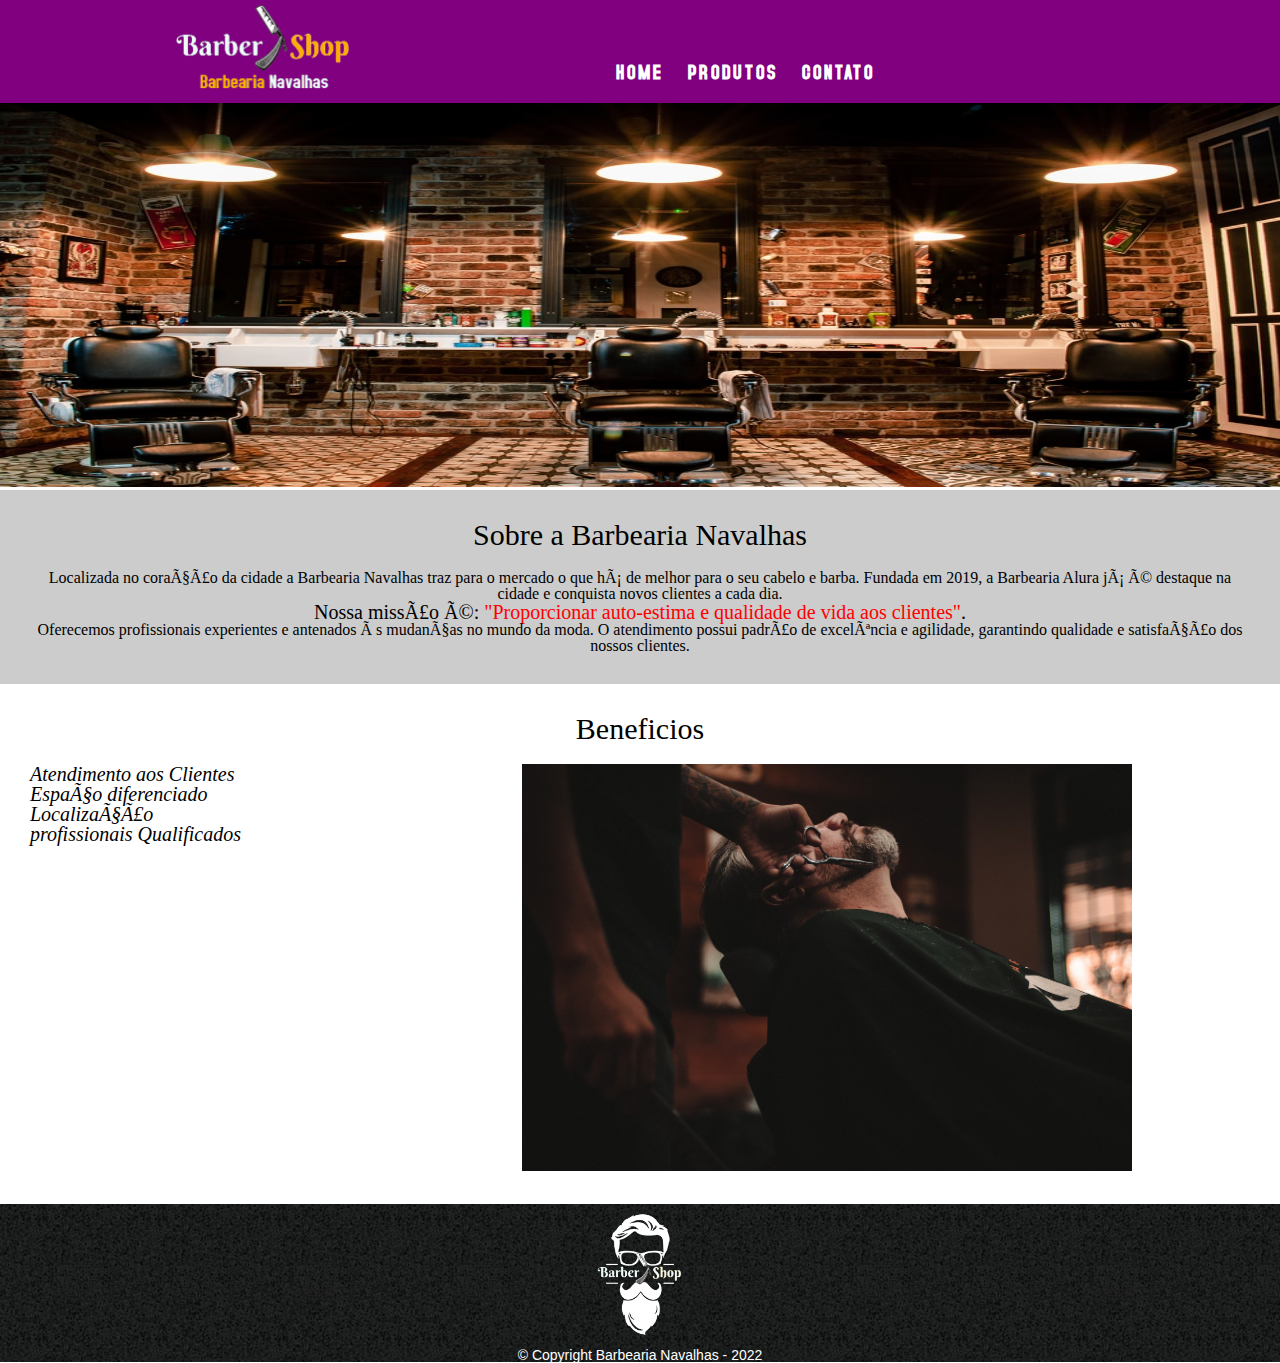
<file: index.html>
<!DOCTYPE html>
<html lang="pt=br">
    <head>
        <meta charset="UFT-8">
        <title>Barbearia Navalhas</title>
        <link rel="stylesheet" href="css/reset.css">
        <link rel="stylesheet" href="css/produtos.css">
        <link rel="stylesheet" href="css/style.css">

    </head>
    <body>
        <header>
            <div class="box">
                <h1><img src="image/logoBarberShop3.png" width="20%" alt="logoBarbeariaNavalhas"></h1>
                <nav>
                    <ul>
                        <li><a href="index.html">Home</a></li>
                        <li><a href="produtos.html">Produtos</a></li>
                        <li><a href="contato.html">Contato</a></li>
                    </ul>
                </nav>
            </div>
        </header>
        <img class="banner" src="image/photo-1585747860715-2ba37e788b70.jfif" >

        <div class="principal">
            <h2 class="titulo_centralizado">Sobre a Barbearia Navalhas</h2>
            <p>Localizada no coração da cidade a <strong>Barbearia Navalhas</strong> traz para o mercado o que há de melhor para o seu cabelo e barba.
                Fundada em 2019, a Barbearia Alura já é destaque na cidade e conquista novos clientes a cada dia.</p>

            <p id="missao"><em>Nossa missão é: <strong>"Proporcionar auto-estima e qualidade de vida aos clientes"</strong>.</em></p>
                
            <p>
                Oferecemos profissionais experientes e antenados às mudanças no mundo da moda. 
                O atendimento possui padrão de excelência e agilidade, garantindo qualidade e satisfação dos nossos clientes.
            </p>
        </div>
        
        <div class="beneficios">
            <h2 class="titulo_centralizado">Beneficios</h2>
            <ul>
                <li class="itens">Atendimento aos Clientes</li>
                <li class="itens">Espaço diferenciado</li>
                <li class="itens">Localização</li>
                <li class="itens">profissionais Qualificados</li>
            </ul>

            <img src="image/beneficios.jpg">
        </div>
           
        <footer>
            <img src="image/logo-branco2.png">
            <p class="copyright">&copy; Copyright Barbearia Navalhas - 2022</p>
        </footer>          

    </body>
</html>
</file>
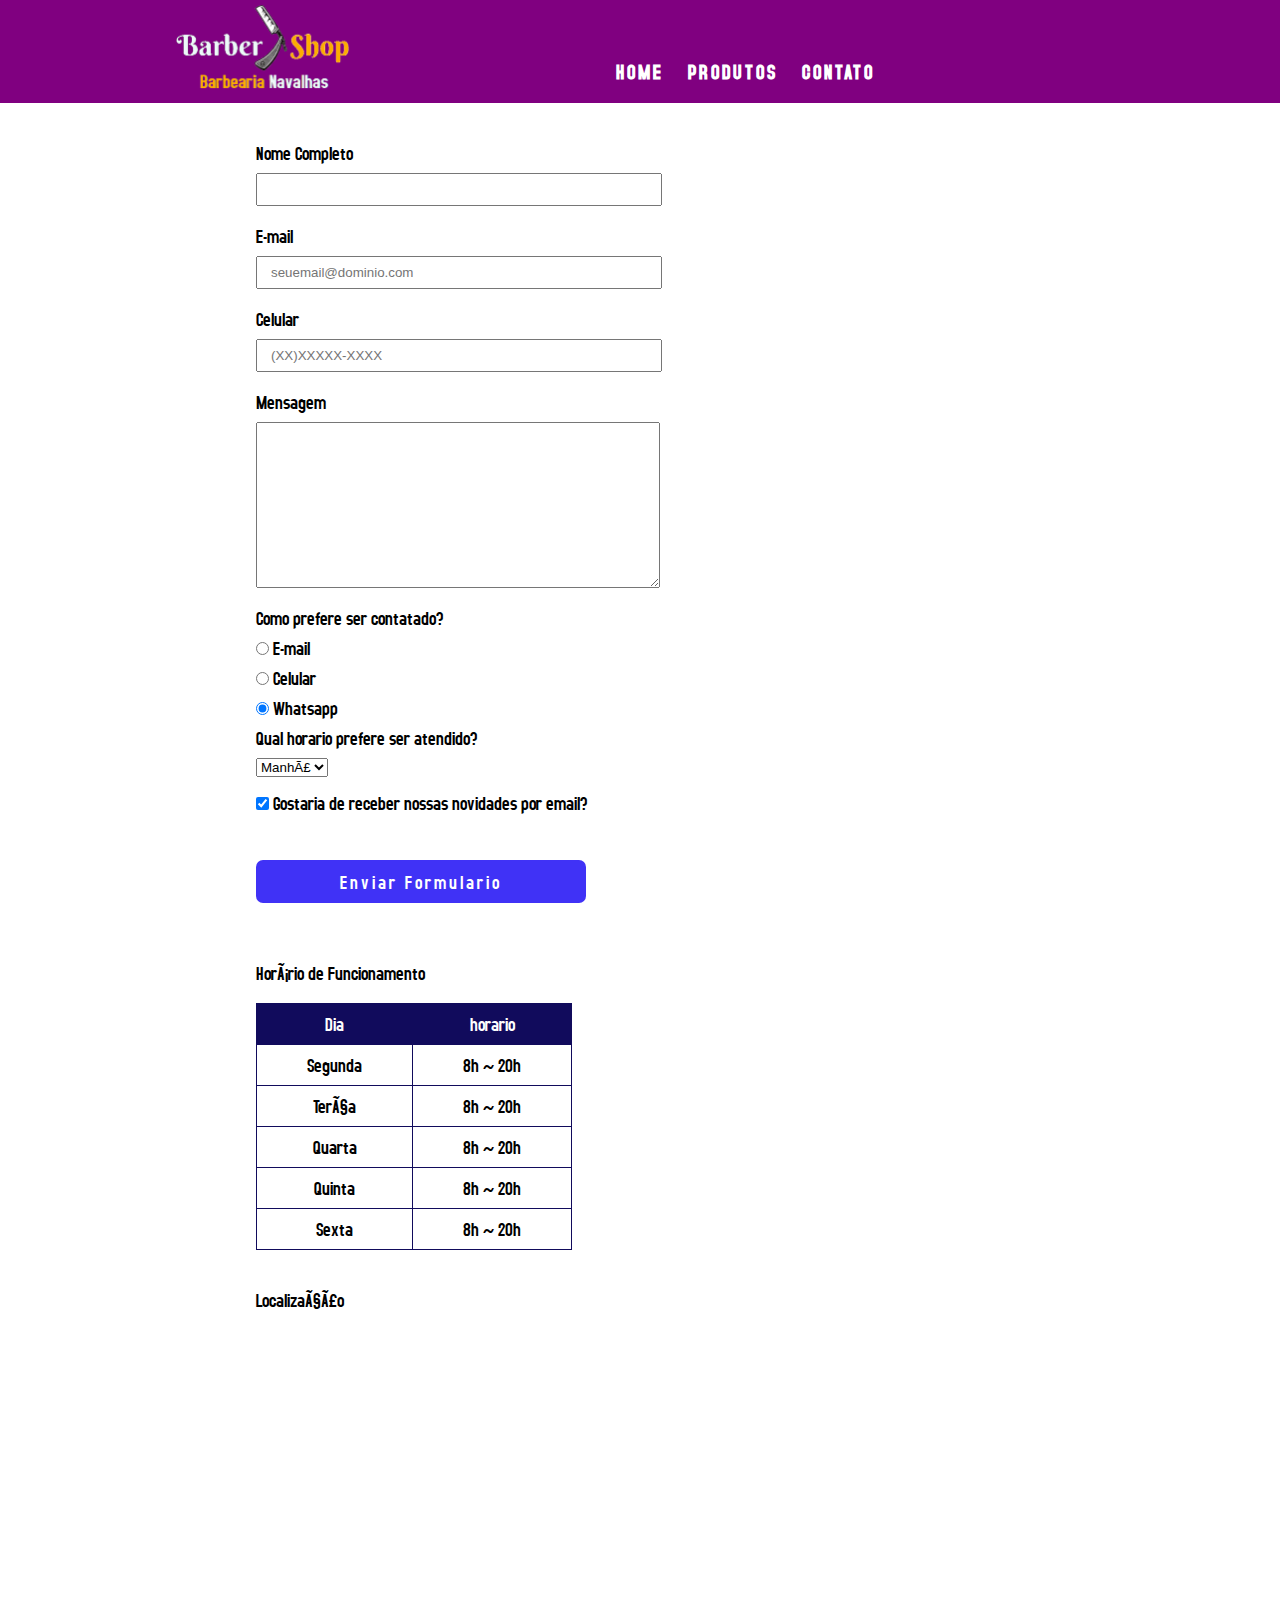
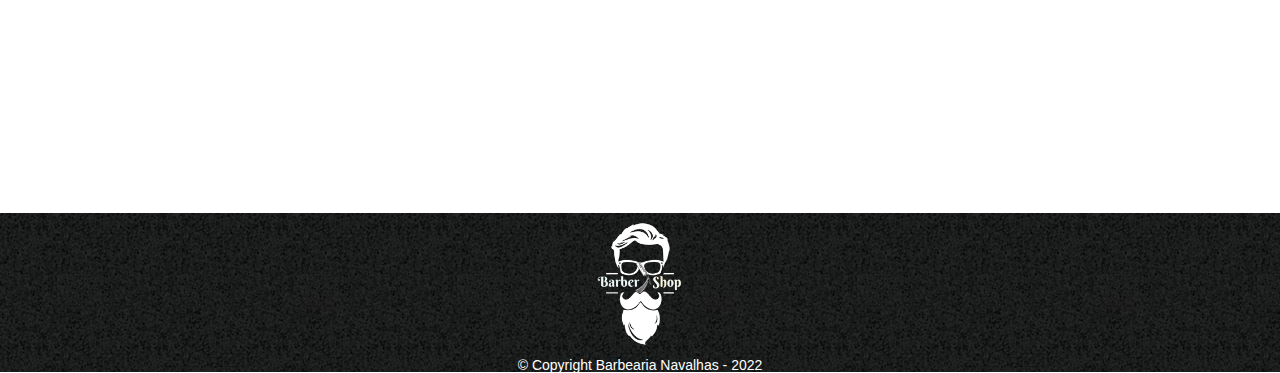
<file: contato.html>
<!DOCTYPE html>
<html lang="pt=br">
    <head>
        <meta charset="UFT-8">
        <title>Produtos Barbearia Navalhas</title>
        <link rel="stylesheet" href="css/reset.css">
        <link rel="stylesheet" href="css/style.css">
        <link rel="stylesheet" href="css/contato.css">

    </head>
    <body>
        <header>
            <div class="box">
                <h1><img src="image/logoBarberShop3.png" width="20%" alt="logoBarbeariaNavalhas"></h1>
                <nav>
                    <ul>
                        <li><a href="index.html">Home</a></li>
                        <li><a href="produtos.html">Produtos</a></li>
                        <li><a href="contato.html">Contato</a></li>
                    </ul>
                </nav>
            </div>
        </header>

        <main>
            <div id="formulario">
                <form>
                    <label for="nome">Nome Completo</label>
                    <input type="text" id="nome" class="input-padrao" required >

                    <label for="email">E-mail</label>
                    <input type="email" id="email" class="input-padrao" placeholder="seuemail@dominio.com" required>

                    <label for="celular">Celular</label>
                    <input type="tel" id="celular" class="input-padrao" placeholder="(XX)XXXXX-XXXX" required>

                    <label for="mensagem">Mensagem</label>
                    <textarea cols="70" rows="10" id="mensagem" class="input-padrao" ></textarea>
                    
                    <fieldset>
                        <legend>Como prefere ser contatado?</legend>

                        <label for="radiobutton-email"><input type="radio" name="contato" value="email" id="radiobutton-email">   E-mail</label>
                                            
                        <label for="radiobutton-celular"><input type="radio" name="contato" value="celular" id="radiobutton-celular">   Celular</label>
                        
                        <label for="radiobutton-whatsapp"><input type="radio" name="contato" value="whatsapp" id="radiobutton-whatsapp" checked >   Whatsapp</label>
                        
                    </fieldset>
                    <fieldset>
                        <label>Qual horario prefere ser atendido?</label>
                        <select>
                            <option>Manhã</option>
                            <option>Tarde</option>
                            <option>Noite</option>
                        </select>
                    </fieldset>
                    
                    <label><input type="checkbox" class="checkbox" checked> Gostaria de receber nossas novidades por email?</label>
                              

                    <input type="submit" value="Enviar Formulario" class="enviar">
                </form> 

                <div>
                    <label>Horário de Funcionamento</label>
                    <table>
                        
                        <thead>
                            <tr>
                                <th>Dia</th>
                                <th>horario</th>
                            </tr>
                        </thead>
                        <tbody>
                            <tr>
                                <td>Segunda</td>
                                <td>8h ~ 20h</td>
                            </tr>
                            <tr>
                                <td>Terça</td>
                                <td>8h ~ 20h</td>
                            </tr>
                            <tr>
                                <td>Quarta</td>
                                <td>8h ~ 20h</td>
                            </tr>
                            <tr>
                                <td>Quinta</td>
                                <td>8h ~ 20h</td>
                            </tr>
                            <tr>
                                <td>Sexta</td>
                                <td>8h ~ 20h</td>
                            </tr>           
                        </tbody>              
                    </table>

                    <label>Localização</label>

                    <div class="mapa">
                        <iframe src="https://www.google.com/maps/embed?pb=!1m14!1m12!1m3!1d6712.98017849302!2d-51.16129887802061!3d-30.01267389793907!2m3!1f0!2f0!3f0!3m2!1i1024!2i768!4f13.1!5e0!3m2!1spt-BR!2sbr!4v1645124760305!5m2!1spt-BR!2sbr" width="600" height="450" style="border:0;" allowfullscreen="" loading="lazy"></iframe>
                    </div>
                </div>

                

            </div>            
            
        </main>
       
        <footer>
            <img src="image/logo-branco2.png" alt="logoRodapeBarbearia">
            <p class="copyright">&copy; Copyright Barbearia Navalhas - 2022</p>
        </footer>  

    </body>
</html>
</file>
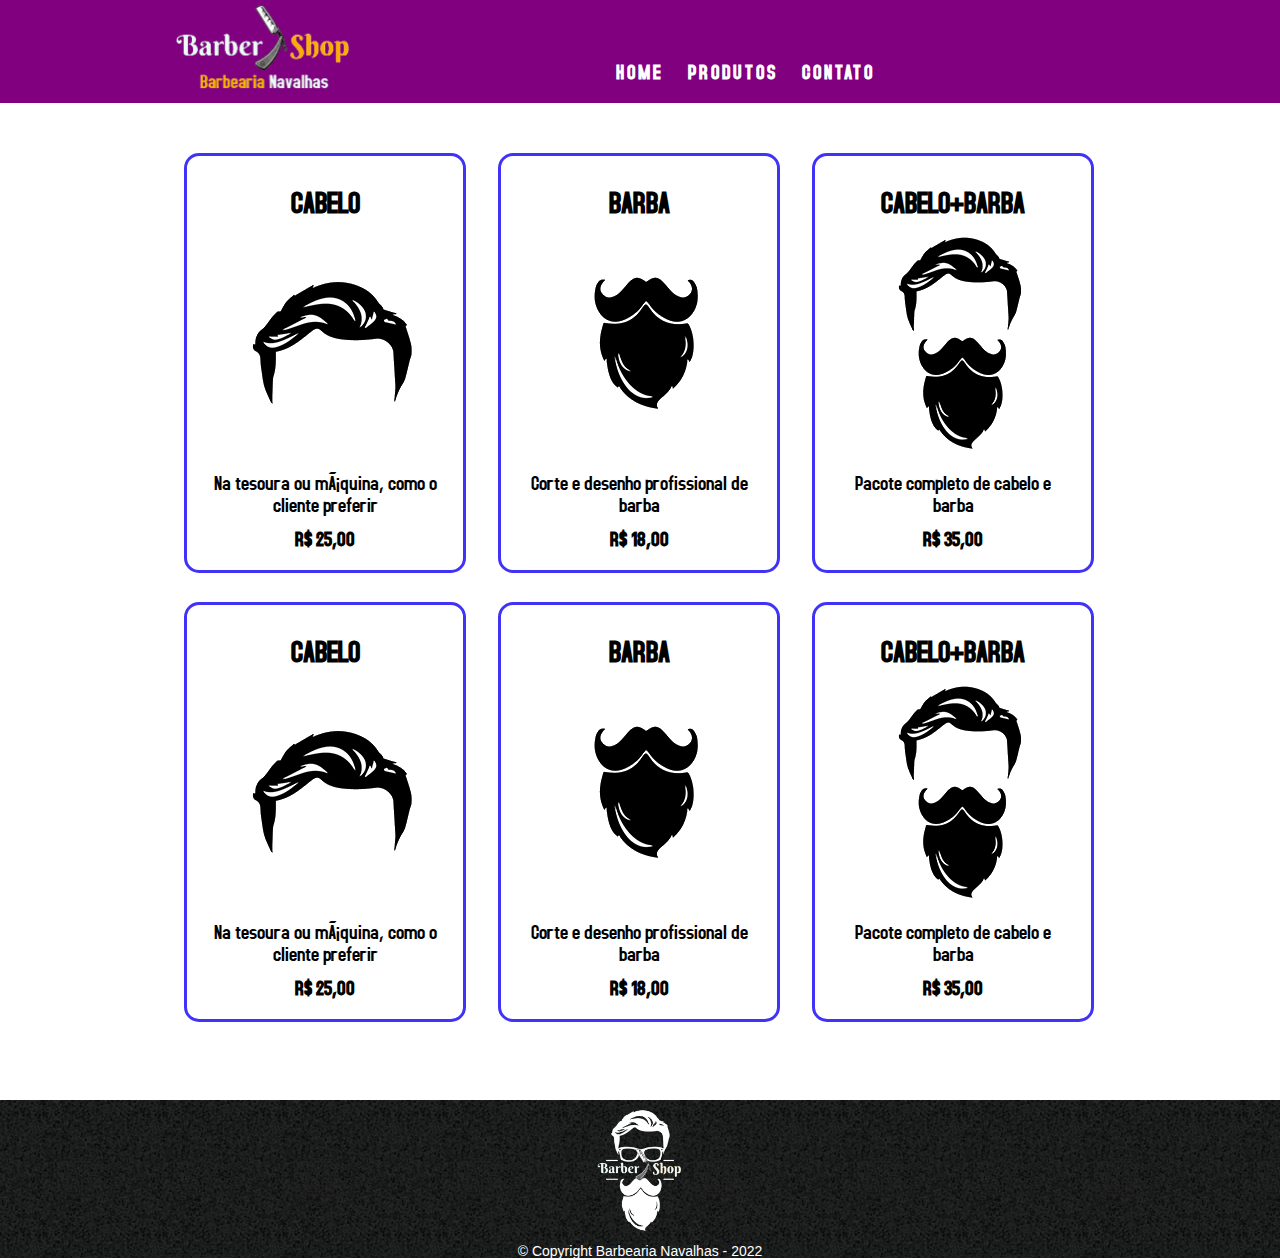
<file: produtos.html>
<!DOCTYPE html>
<html lang="pt=br">
    <head>
        <meta charset="UFT-8">
        <title>Produtos Barbearia Navalhas</title>
        <link rel="stylesheet" href="css/reset.css">
        <link rel="stylesheet" href="css/style.css">
        <link rel="stylesheet" href="css/produtos.css">

    </head>
    <body>
        <header>
            <div class="box">
                <h1><img src="image/logoBarberShop3.png" width="20%" alt="logoBarbeariaNavalhas"></h1>
                <nav>
                    <ul>
                        <li><a href="index.html">Home</a></li>
                        <li><a href="produtos.html">Produtos</a></li>
                        <li><a href="contato.html">Contato</a></li>
                    </ul>
                </nav>
            </div>
        </header>

        <main>
            <ul class="produtos">
                <li>
                    <h2>cabelo</h2>
                    <img src="image/cabelo.png">
                    <p class="prod-descricao">Na tesoura ou máquina, como o cliente preferir</p>
                    <p class="prod-preco">R$ 25,00</p>
                </li>
                <li>
                    <h2>barba</h2>
                    <img src="image/barba.png">
                    <p class="prod-descricao">Corte e desenho profissional de barba</p>
                    <p class="prod-preco">R$ 18,00</p>
                </li>
                <li>
                    <h2>cabelo+barba</h2>
                    <img src="image/cabelo+barba.png">
                    <p class="prod-descricao">Pacote completo de cabelo e barba</p>
                    <p class="prod-preco">R$ 35,00</p>
                </li>
                <li>
                    <h2>cabelo</h2>
                    <img src="image/cabelo.png">
                    <p class="prod-descricao">Na tesoura ou máquina, como o cliente preferir</p>
                    <p class="prod-preco">R$ 25,00</p>
                </li>
                <li>
                    <h2>barba</h2>
                    <img src="image/barba.png">
                    <p class="prod-descricao">Corte e desenho profissional de barba</p>
                    <p class="prod-preco">R$ 18,00</p>
                </li>
                <li>
                    <h2>cabelo+barba</h2>
                    <img src="image/cabelo+barba.png">
                    <p class="prod-descricao">Pacote completo de cabelo e barba</p>
                    <p class="prod-preco">R$ 35,00</p>
                </li>
            </ul>
            
        </main>

        <footer>
            <img src="image/logo-branco2.png">
            <p class="copyright">&copy; Copyright Barbearia Navalhas - 2022</p>
        </footer>       

    </body>
</html>
</file>
<file: css/produtos.css>
body {

}



.produtos {
    width: 940px;
    margin: 0 auto;
    padding: 50px 0;
}

.produtos li{
    font-family: accid;
    display: inline-block;
    width: 30%;
    height: 420px;
    text-align: center;
    vertical-align: top;
    margin: 0 1.5%;
    margin-bottom: 3%;
    padding: 30px 20px;
    box-sizing: border-box;
    border: 3px solid #4032f6;
    border-radius: 15px;
}

.produtos h2 {
    font-size: 32px;
    font-weight: bold;
    text-transform: uppercase;
}

.produtos li:hover {
    border-color: #fcc64f;
}

.produtos li:active {
    border-color: yellow;
}

.produtos li:hover h2 {
    font-size: 40px;
}

.prod-descricao {
    font-size: 22px;
}

.prod-preco {
    font-size: 22px;
    font-weight: bold;
    margin-top: 12px;
}

.mapa {
    margin-left: 20%;
    padding: 20px;
}

@font-face {
    font-family: accid;
    src: url(../font/accid___.ttf)
  }
</file>
<file: css/style.css>
*,html {
    margin: 0;
    padding: 0;
}

body {

} 

.box {
    position: relative;
    background-color: #800080;
    width: 940px;
    margin: 0 auto;
}

header{
    background-color: #800080;
}

nav {
    position: absolute;
    top: 60px;
    right: 25%;
}

nav ul li {
    display: inline;
    padding: 0 0 0 20px;
}

nav ul li a {
    text-decoration: none;
    text-transform: uppercase;
    color: #FFFFFF;
    font-family: accid;
    font-weight: bold;
    font-size: 22px;
    letter-spacing: 3px;
}

nav ul li a:hover {
    color: #fcc64f;
    -font-size: 26px;
    text-decoration: underline;
}

nav ul li a:active {
    color: blueviolet;

}

.titulo_pricipal {
    padding-left: 20px;
    font-size: 40px;
}

.banner{
    width: 100%;
    height: 30vw;
}

.principal {
    background-color: #CCCCCC;
    padding: 30px;
}

.titulo_centralizado {
    text-align: center;
    font-size: 30px;
    padding-bottom: 20px;
}

p {
    text-align: center;
}

#missao {
    font-size: 20px;
}

em strong {
    color: #FF0000;
}

.itens {
    font-style: italic;
    font-size: 20px;
}

.beneficios{
    background-color: #FFFFFF;
    padding: 30px;
}

.beneficios img {    
    width: 50%;
}

.beneficios ul {
    display: inline-block;
    vertical-align: top;
    width: 30%;
    margin-right: 10%;
}


footer{
    text-align: center;
    background-color: #800080;
    background-image: url("../image/bg.jpg");
    width:100%;
}

footer img {
    width: 100px;
}

.copyright {
    font-family: arial;
    color: #FFFFFF;
    font-size: 14px;
}

@font-face {
    font-family: accid;
    src: url(../font/accid___.ttf)
  }
</file>
<file: css/contato.css>
#formulario {
    width: 940px;
    margin: 0 20%;
}

#formulario form {
    margin: 40px 0;
}

#formulario form label, option, legend, table, label {
    display: block;
    font-family: accid;
    font-size: 20px;
    margin: 0 0 10px;
}

.input-padrao {
    display: block;
    margin-bottom: 20px;
    padding: 7px 13px;
    width: 40%;
}

.checkbox{
    margin: 20px 0;
}

.enviar{
    border-radius: 7px;
    border: none;
    background-color: #4032f6;
    width: 330px;
    padding: 10px 20px;
    font-family: accid;
    text-transform: capitalize;
    font-size: 20px;
    letter-spacing: 3px;
    color: #ffffff;
    margin: 20px 0;
    transition: 3s all;
    cursor: pointer;
}

.enviar:hover {
    background-color: #110b5c;
    transform: rotate(2deg) scale(1.15) ;
}

.enviar:active {
    color: #110b5c;
    background-color: #ffffff;
}

table {
    margin: 20px 0 40px;
}

thead {
    background-color: #110b5c;
    color: #ffffff;
}

td, th {
    border: 1px solid #110b5c;
    padding: 10px 50px;
    text-align: center;
}

.mapa{
    padding: 20px 0;
}

@font-face {
    font-family: accid;
    src: url(../font/accid___.ttf)
  }
</file>
